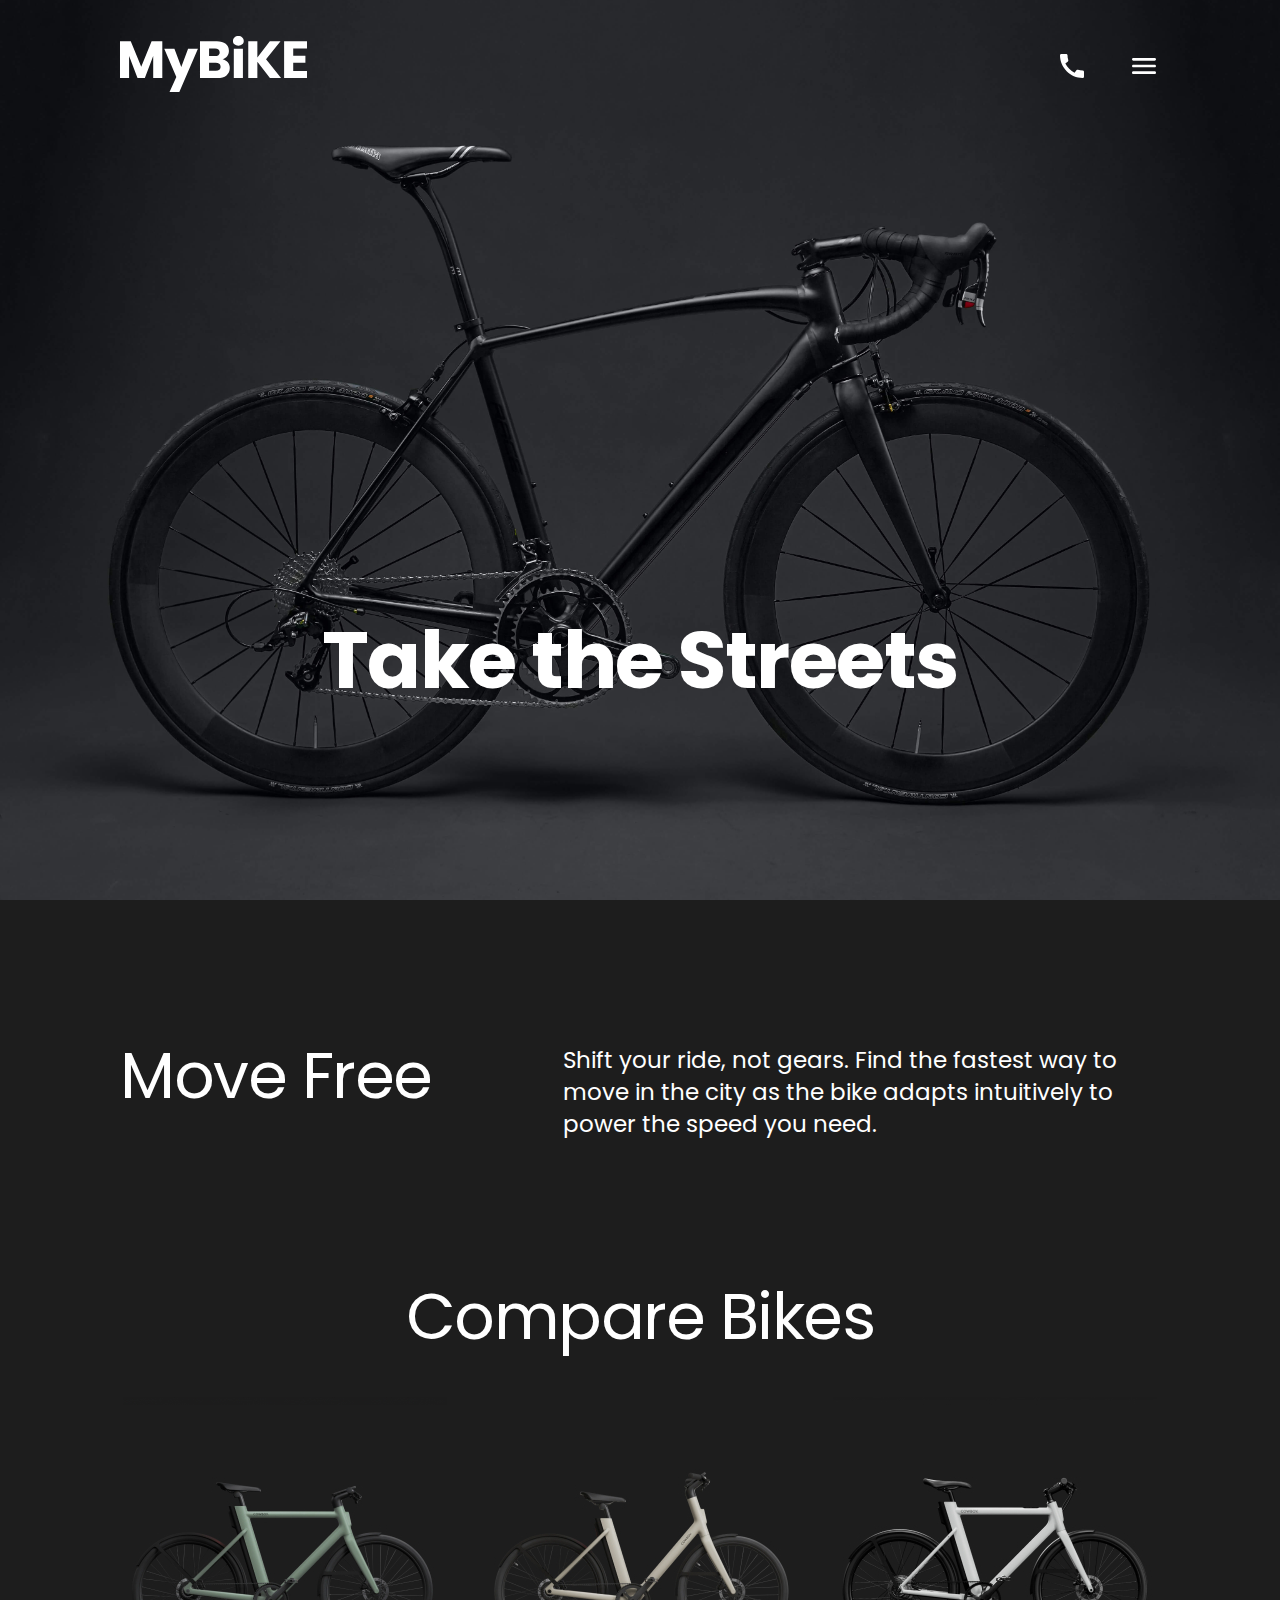
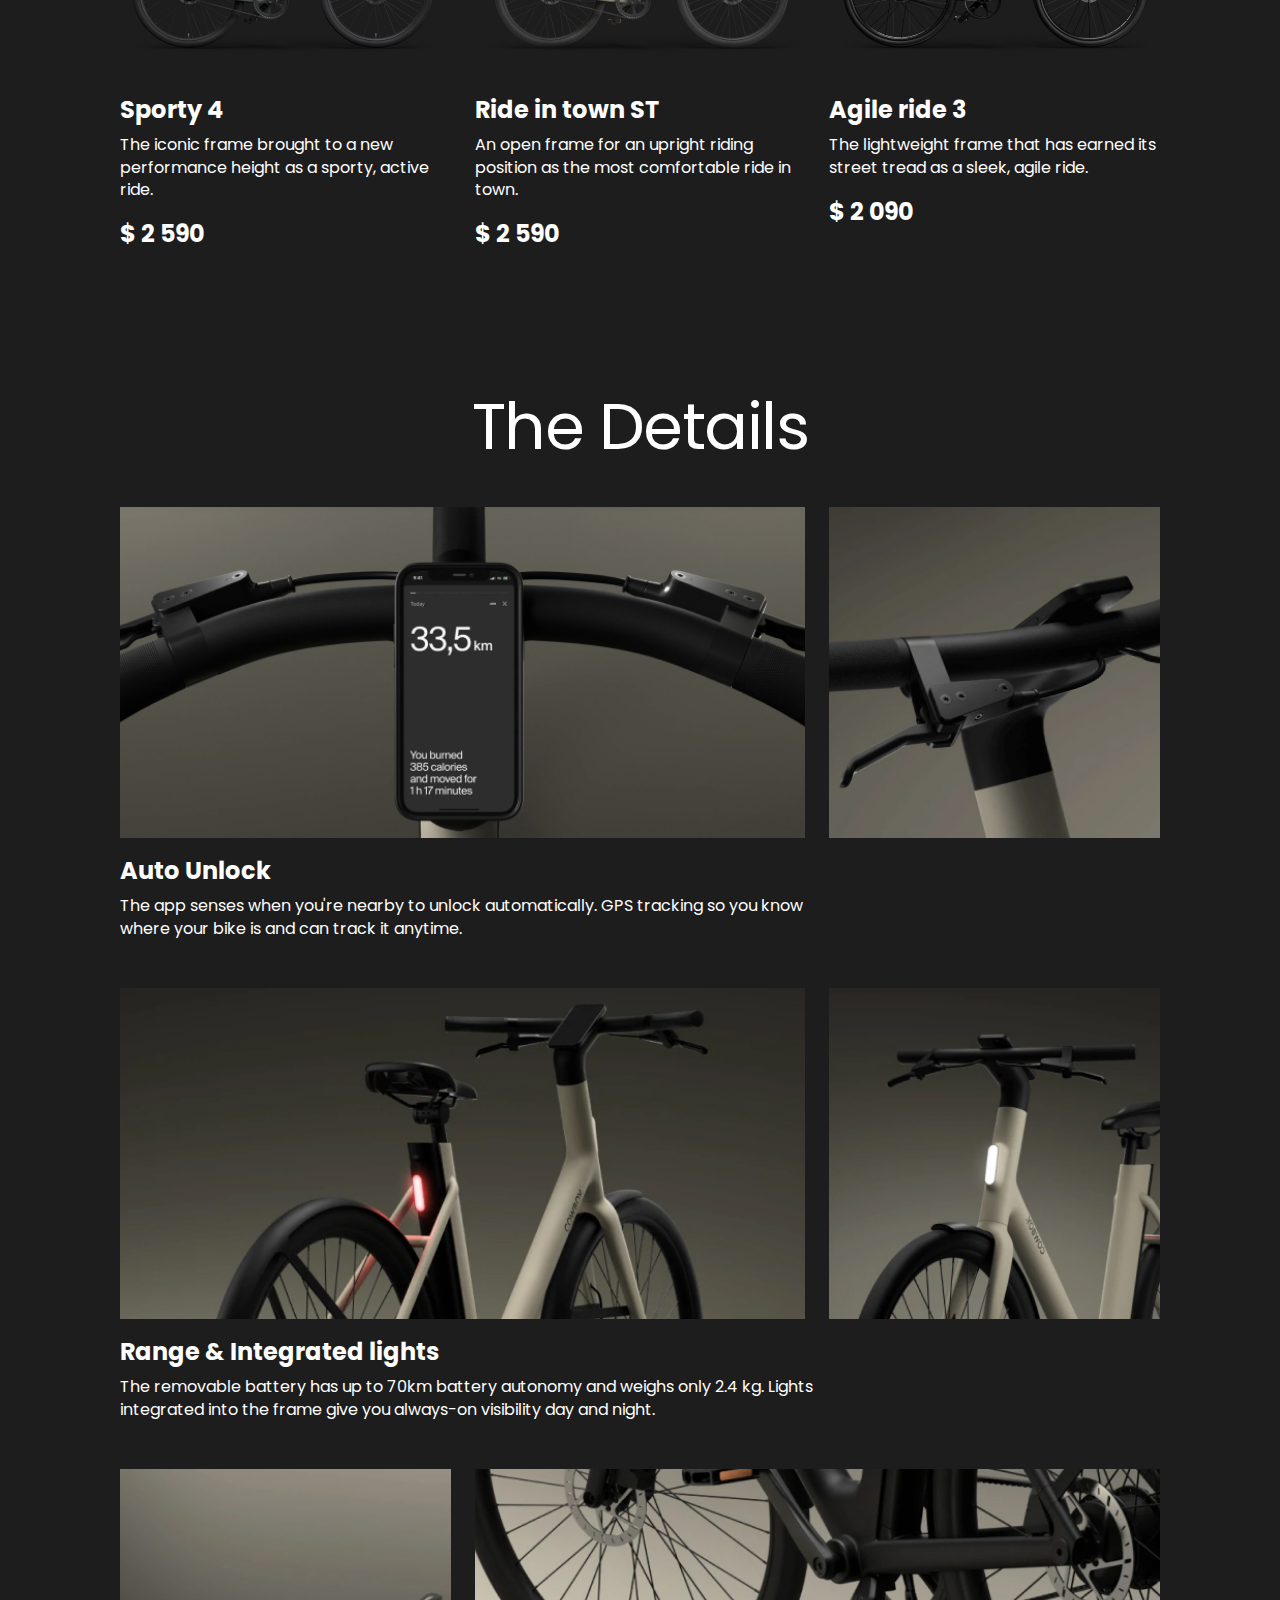
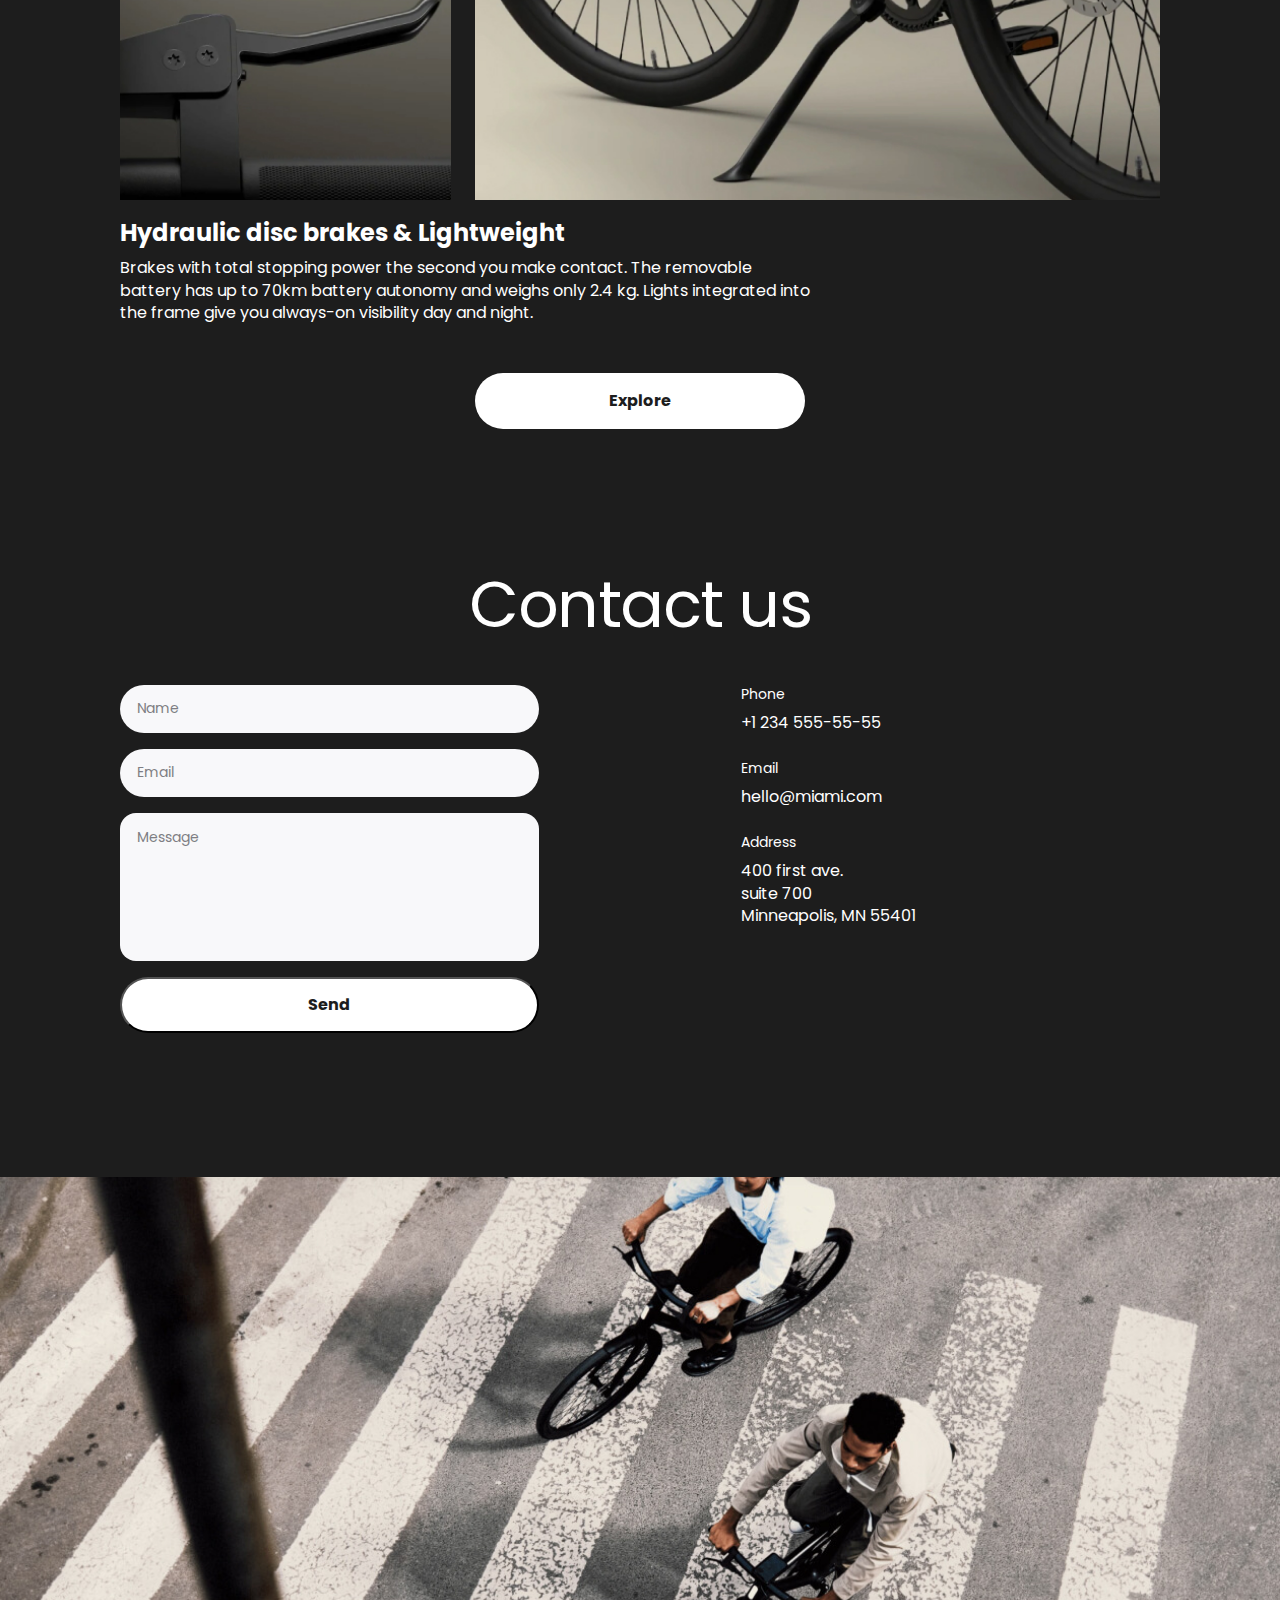
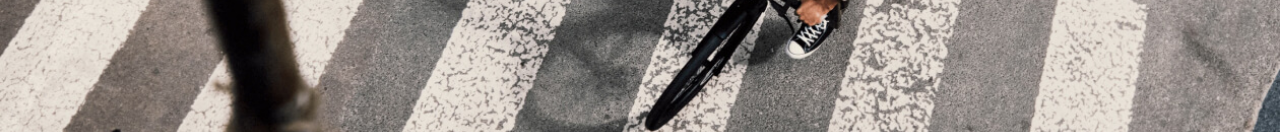
<file: index.html>
<!DOCTYPE html><html lang="en" class="page"><head><meta charset="UTF-8"><meta name="viewport" content="width=device-width, initial-scale=1.0"><title>MyBiKE</title><link rel="shortcut icon" href="favicon.fa6be664.svg" type="image/x-icon"><link rel="stylesheet" href="main.8a8fd0cb.css"><script src="main.df65cdf0.js" defer></script></head><body class="page__body"> <header class="page__section header"> <div class="container"> <div class="header__content"> <div class="header__top"> <a href="#" class="logo"> <img src="logo.89d5454c.svg" alt="Bose" class="logo__image"> </a> <a href="tel:+1 234 555-55-55" class="icon icon--phone"> <div class="icon__tooltip"> +1 234 555-55-55 </div> </a> <a href="#menu" class="icon icon--menu"></a> </div> <h1 class="header__title"> Take the Streets </h1> </div> </div> </header> <div class="page__menu menu" id="menu"> <div class="container"> <div class="menu__content"> <div class="menu__top"> <a href="#" class="logo"> <img src="logo_black.8583e6be.svg" alt="MyBike" class="logo__image"> </a> <a href="#"></a> <a href="#" class="icon icon--cross"></a> </div> <ul class="menu__list"> <li class="menu__item"> <a href="#" class="menu__link"> Home </a> </li> <li class="menu__item"> <a href="#about-us" class="menu__link"> About us </a> </li> <li class="menu__item"> <a href="#bikes" class="menu__link"> Compare bikes </a> </li> <li class="menu__item"> <a href="#details" class="menu__link"> Details </a> </li> <li class="menu__item"> <a href="#contact-us" class="menu__link"> Contacts </a> </li> </ul> <a href="tel:+1 234 555-55-55" class="menu__call menu__call--phone"> +1 234 555-55-55 </a> <a href="tel:+1 234 555-55-55" class="menu__call menu__call--action"> Book a test ride </a> </div> </div> </div> <main> <section class="page__section about-us" id="about-us"> <div class="container"> <div class="about-us__content"> <h2 class="about-us__title"> Move Free </h2> <p class="about-us__description"> Shift your ride, not gears. Find the fastest way to move in the city as the bike adapts intuitively to power the speed you need. </p> </div> </div> </section> <section class="page__section bikes" id="bikes"> <div class="container"> <h2 class="bikes__title"> Compare Bikes </h2> <div class="bikes__items"> <article class="bikes__item bike"> <div class="bike__image-container"> <img src="bike-1.4fb63610.jpg" alt="Bose portable Smart speaker" class="bike__image"> </div> <h3 class="bike__name"> Sporty 4 </h3> <p class="bike__description"> The iconic frame brought to a new performance height as a sporty, active ride. </p> <p class="bike__price"> $ 2 590 </p> </article> <article class="bikes__item bike"> <div class="bike__image-container"> <img src="bike-2.1553b89b.jpg" alt="SoundLink Flex Bluetooth speaker" class="bike__image"> </div> <h3 class="bike__name"> Ride in town ST </h3> <p class="bike__description"> An open frame for an upright riding position as the most comfortable ride in town. </p> <p class="bike__price"> $ 2 590 </p> </article> <article class="bikes__item bike"> <div class="bike__image-container"> <img src="bike-3.a4724d10.jpg" alt="SoundLink Color Bluetooth speaker II" class="bike__image"> </div> <h3 class="bike__name"> Agile ride 3 </h3> <p class="bike__description"> The lightweight frame that has earned its street tread as a sleek, agile ride. </p> <p class="bike__price"> $ 2 090 </p> </article> </div> </div> </section> <section class="page__section details" id="details"> <div class="container"> <h2 class="details__title"> The Details </h2> <div class="details__items"> <article class="details__item detail"> <div class="detail__images"> <div class="detail__image-container detail__image-container--rectangle"> <img src="detail-1.40d5f0ae.jpg" alt="headphones & earbuds" class="detail__image"> </div> <div class="detail__image-container detail__image-container--square"> <img src="detail-2.925e0671.jpg" alt="headphones & earbuds" class="detail__image"> </div> </div> <div class="detail__info"> <h3 class="detail__title"> Auto Unlock </h3> <p class="detail__description"> The app senses when you're nearby to unlock automatically. GPS tracking so you know where your bike is and can track it anytime. </p> </div> </article> <article class="details__item detail"> <div class="detail__images"> <div class="detail__image-container detail__image-container--rectangle"> <img src="detail-3.fe31a1b3.jpg" alt="speakers" class="detail__image"> </div> <div class="detail__image-container detail__image-container--square"> <img src="detail-4.8fe90f37.jpg" alt="speakers" class="detail__image"> </div> </div> <div class="detail__info"> <h3 class="detail__title"> Range & Integrated lights </h3> <p class="detail__description"> The removable battery has up to 70km battery autonomy and weighs only 2.4 kg. Lights integrated into the frame give you always-on visibility day and night. </p> </div> </article> <article class="details__item detail"> <div class="detail__images"> <div class="detail__image-container detail__image-container--square"> <img src="detail-5.9cc3b475.jpg" alt="audio sunglasses" class="detail__image"> </div> <div class="detail__image-container detail__image-container--rectangle"> <img src="detail-6.875acb41.jpg" alt="audio sunglasses" class="detail__image"> </div> </div> <div class="detail__info"> <h3 class="detail__title"> Hydraulic disc brakes & Lightweight </h3> <p class="detail__description"> Brakes with total stopping power the second you make contact. The removable battery has up to 70km battery autonomy and weighs only 2.4 kg. Lights integrated into the frame give you always-on visibility day and night. </p> </div> </article> <div class="details__button-container"> <a href="#" class="details__button button"> Explore </a> </div> </div> </div> </section> <section class="page__section contact-us" id="contact-us"> <div class="container"> <h2 class="contact-us__title"> Contact us </h2> <div class="contact-us__content"> <form class="contact-us__form" method="get"> <label for="name"></label> <input class="contact-us__field form-field" name="name" id="name" type="text" placeholder="Name"> <label for="email"></label> <input class="contact-us__field form-field" name="email" id="email" type="email" placeholder="Email"> <textarea class="contact-us__field form-field form-field--textarea" name="message" id="message" placeholder="Message"></textarea> <button class="button"> Send </button> </form> <div class="contact-us__info-container"> <div class="contact-us__info"> <p class="contact-us__info-title"> Phone </p> <a href="tel:+1 234 555-55-55" class="contact-us__info-link"> +1 234 555-55-55 </a> </div> <div class="contact-us__info"> <p class="contact-us__info-title"> Email </p> <a href="mailto:hello@miami.com" class="contact-us__info-link"> hello@miami.com </a> </div> <div class="contact-us__info"> <p class="contact-us__info-title"> Address </p> <a href="https://goo.gl/maps/FuR2DLpcNCtqYcWs6" class="contact-us__info-link" target="_blank"> 400 first ave. <br> suite 700 <br> Minneapolis, MN 55401 </a> </div> </div> </div> </div> </section> </main> <footer class="footer"></footer> </body></html>
</file>
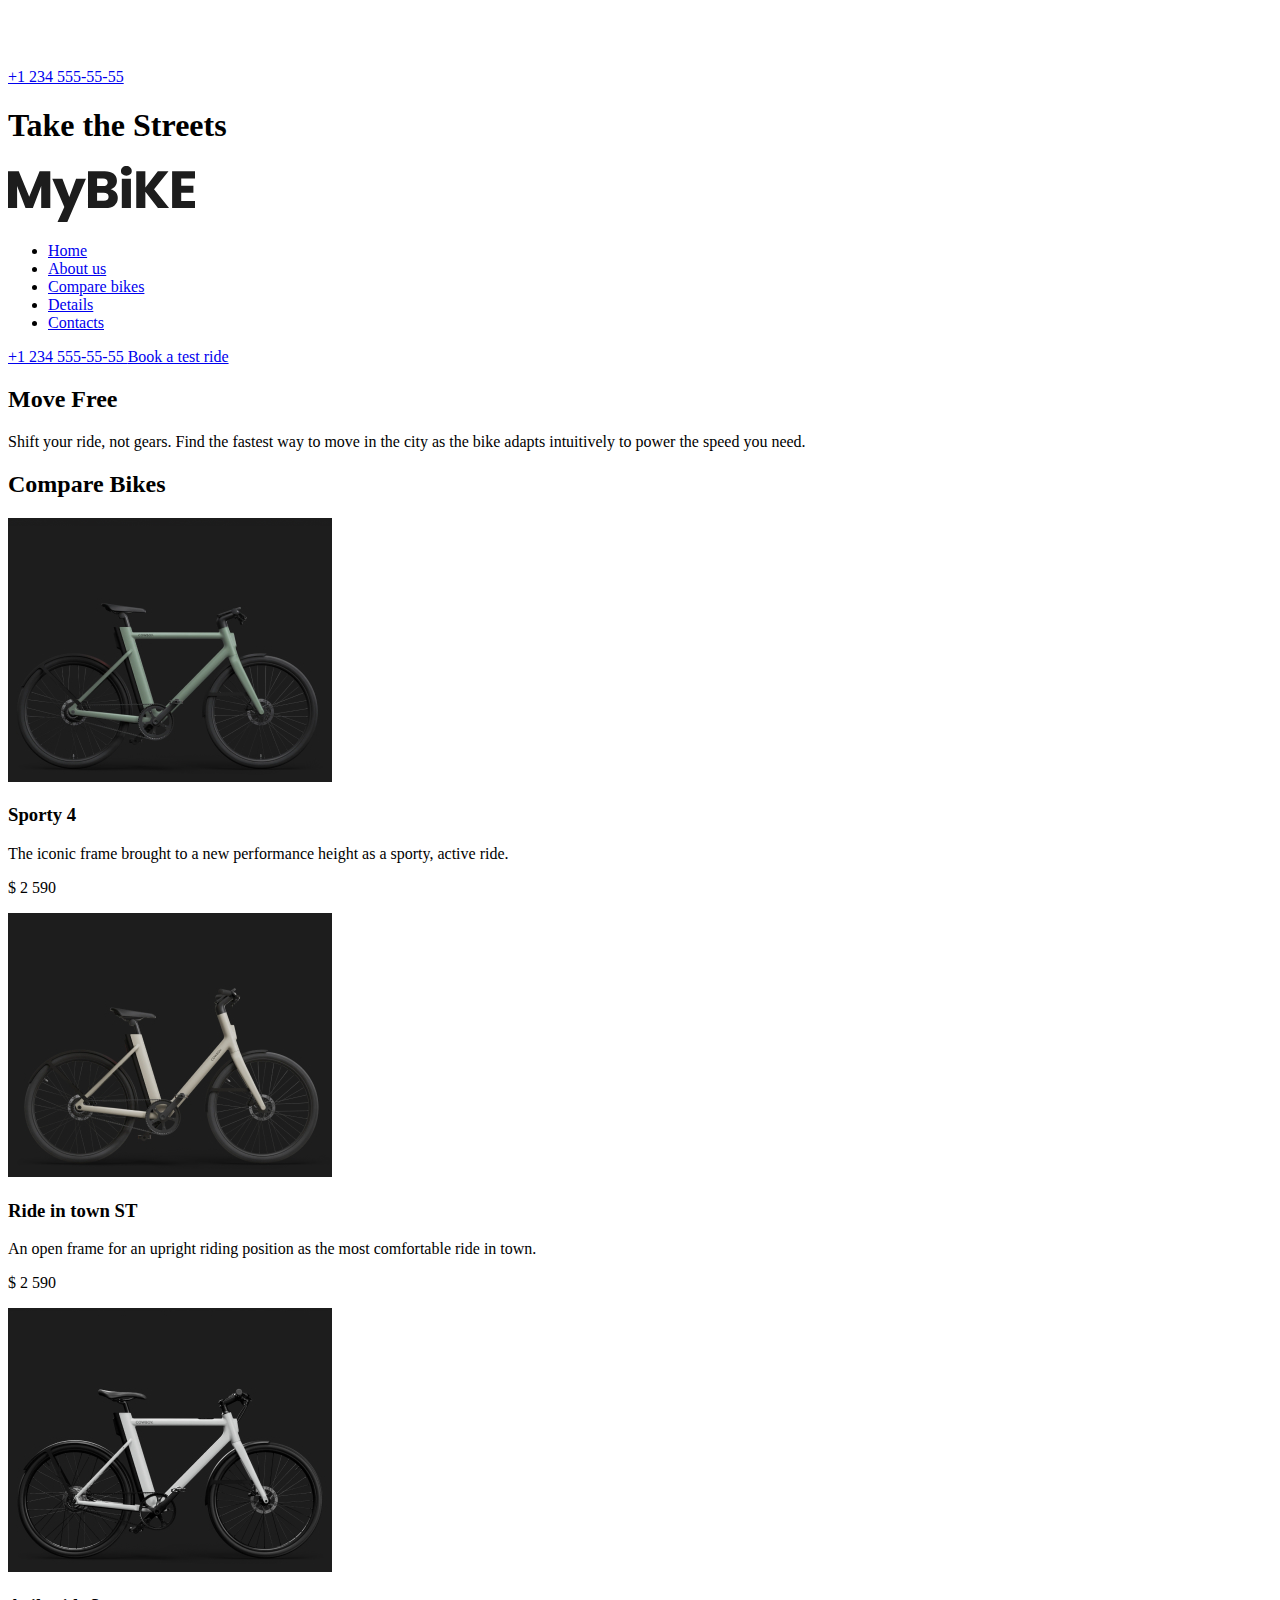
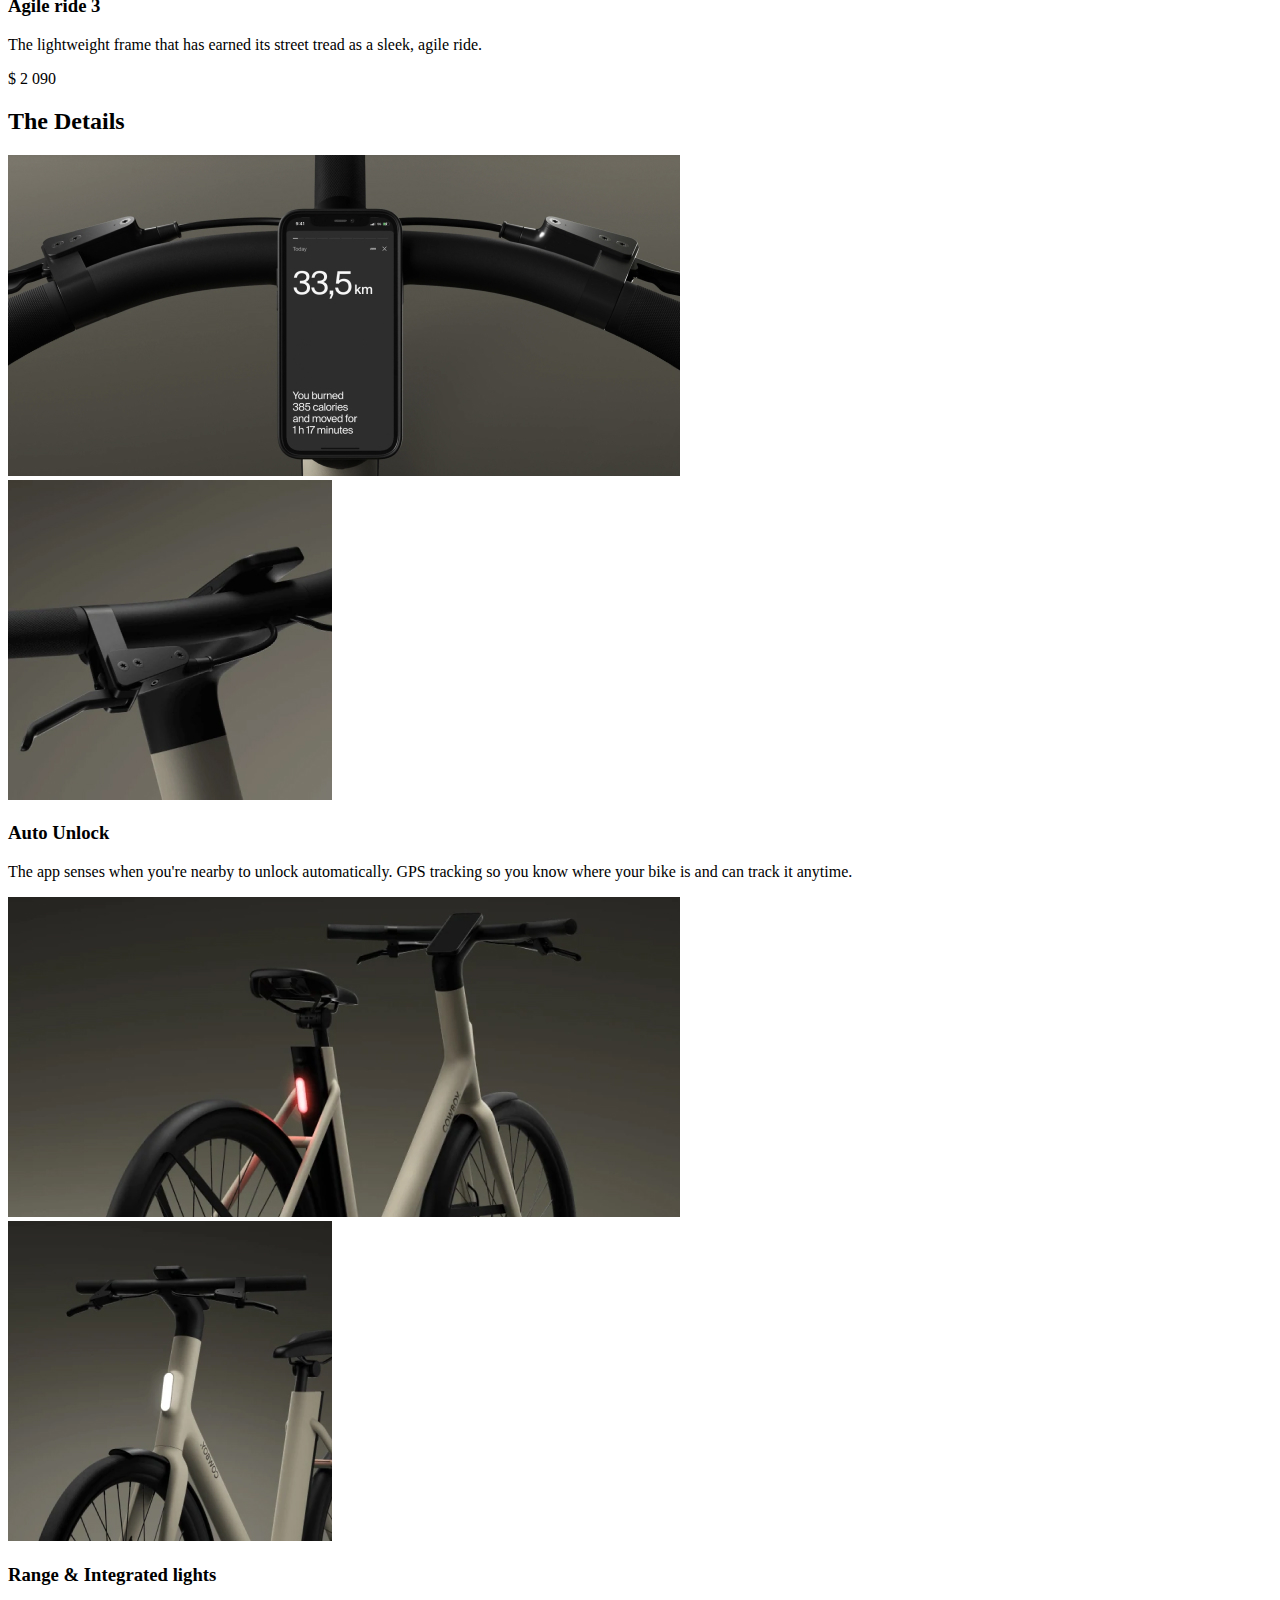
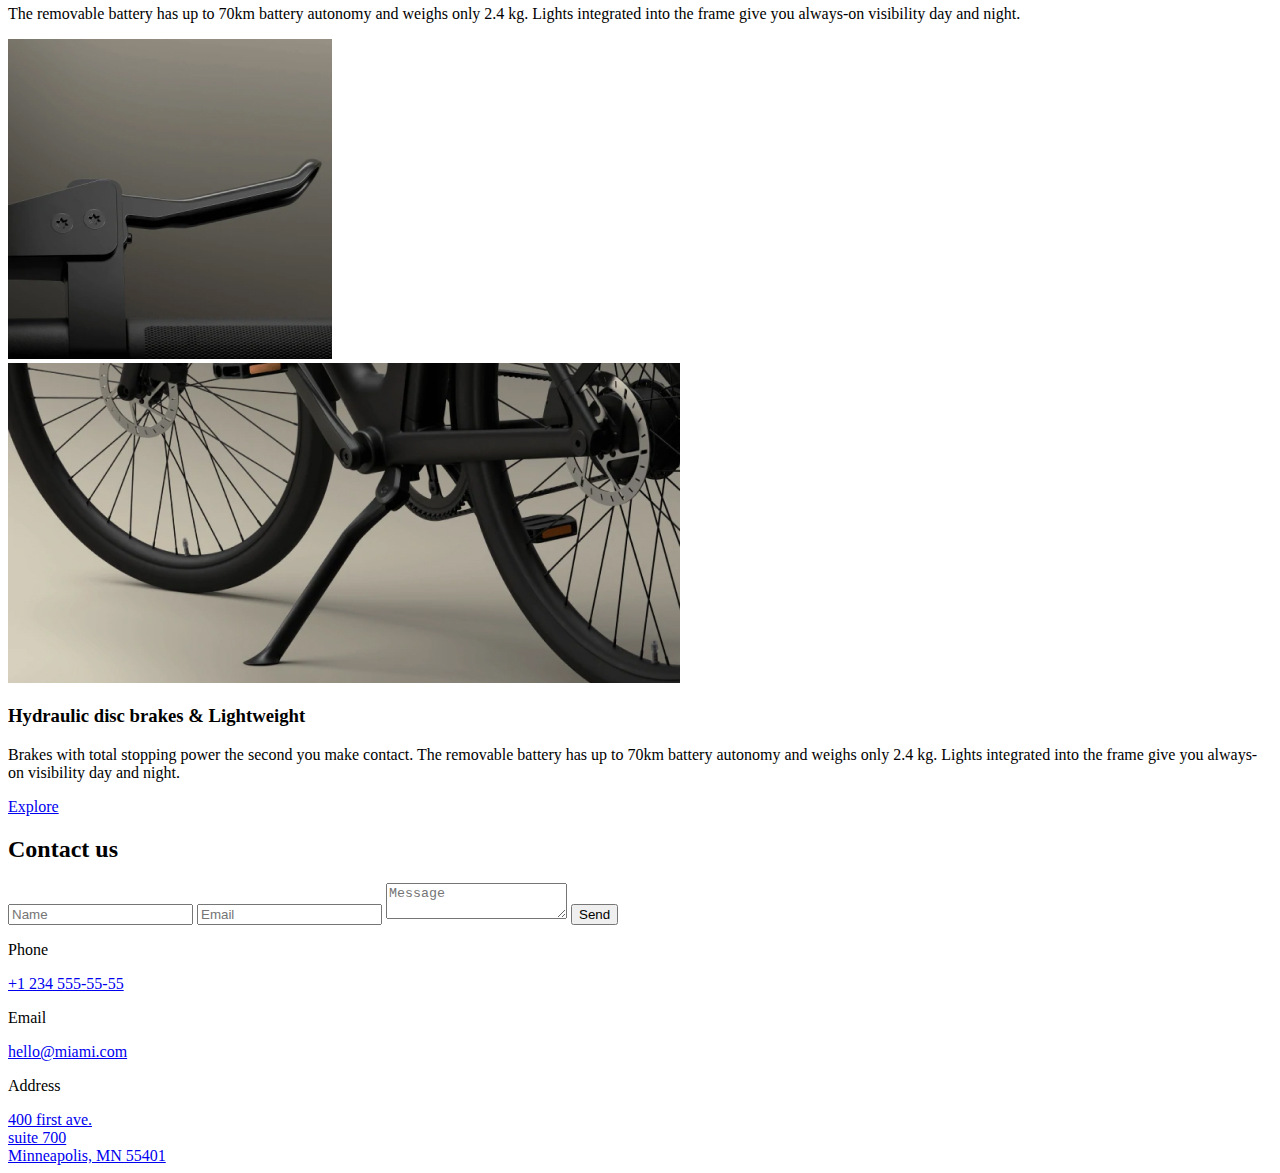
<file: src/index.html>
<!DOCTYPE html>
<html lang="en" class="page">
  <head>
    <meta charset="UTF-8">
    <meta name="viewport" content="width=device-width, initial-scale=1.0">
    <title>MyBiKE</title>
    <link
      rel="shortcut icon"
      href="images/icons/favicon.svg"
      type="image/x-icon"
    >
    <link rel="stylesheet" href="./styles/main.scss">
    <script src="scripts/main.js" defer></script>
  </head>
  <body class="page__body">
    <header class="page__section header">
      <div class="container">
        <div class="header__content">
          <div class="header__top">
            <a href="#" class="logo">
              <img
                src="images/icons/logo.svg"
                alt="Bose"
                class="logo__image"
              >
            </a>

            <a
              href="tel:+1 234 555-55-55"
              class="icon icon--phone"
            >
              <div class="icon__tooltip">
                +1 234 555-55-55
              </div>
            </a>

            <a
              href="#menu"
              class="icon icon--menu"
            ></a>
          </div>
          
          <h1 class="header__title">
            Take the Streets
          </h1>
        </div>
      </div>
    </header>

    <div class="page__menu menu" id="menu">
      <div class="container">
        <div class="menu__content">
          <div class="menu__top">
            <a href="#" class="logo">
              <img
                src="images/icons/logo_black.svg"
                alt="MyBike"
                class="logo__image"
              >
            </a>

            <a href="#"></a>

            <a
              href="#"
              class="icon icon--cross"
            ></a>
          </div>

          <ul class="menu__list">
            <li class="menu__item">
              <a href="#" class="menu__link">
                Home
              </a>
            </li>
    
            <li class="menu__item">
              <a href="#about-us" class="menu__link">
                About us
              </a>
            </li>
    
            <li class="menu__item">
              <a href="#bikes" class="menu__link">
                Compare bikes
              </a>
            </li>
    
            <li class="menu__item">
              <a href="#details" class="menu__link">
                Details
              </a>
            </li>
    
            <li class="menu__item">
              <a href="#contact-us" class="menu__link">
                Contacts
              </a>
            </li>
          </ul>
    
          <a href="tel:+1 234 555-55-55" class="menu__call menu__call--phone">
            +1 234 555-55-55
          </a>
    
          <a href="tel:+1 234 555-55-55" class="menu__call menu__call--action">
            Book a test ride
          </a>
        </div>
      </div>
    </div>

    <main>
      <section class="page__section about-us" id="about-us">
        <div class="container">
          <div class="about-us__content">
            <h2 class="about-us__title">
              Move Free
            </h2>
          
            <p class="about-us__description">
              Shift your ride, not gears. Find the fastest way to move in the city as the bike adapts intuitively to power the speed you need.
            </p>
          </div>
        </div>
      </section>

      <section class="page__section bikes" id="bikes">
        <div class="container">
          <h2 class="bikes__title">
            Compare Bikes
          </h2>

          <div class="bikes__items">
            <article class="bikes__item bike">
              <div class="bike__image-container">
                <img
                  src="images/bikes/bike-1.jpg"
                  alt="Bose portable Smart speaker"
                  class="bike__image"
                >
              </div>
  
              <h3 class="bike__name">
                Sporty 4
              </h3>
  
              <p class="bike__description">
                The iconic frame brought to a new performance height as a sporty, active ride.
              </p>
  
              <p class="bike__price">
                $ 2 590
              </p>
            </article>
  
            <article class="bikes__item bike">
              <div class="bike__image-container">
                <img
                  src="images/bikes/bike-2.jpg"
                  alt="SoundLink Flex Bluetooth speaker"
                  class="bike__image"
                >
              </div>
  
              <h3 class="bike__name">
                Ride in town ST
              </h3>
  
              <p class="bike__description">
                An open frame for an upright riding position as the most comfortable ride in town.
              </p>
  
              <p class="bike__price">
                $ 2 590
              </p>
            </article>
  
            <article class="bikes__item bike">
              <div class="bike__image-container">
                <img
                  src="images/bikes/bike-3.jpg"
                  alt="SoundLink Color Bluetooth speaker II"
                  class="bike__image"
                >
              </div>
  
              <h3 class="bike__name">
                Agile ride 3
              </h3>
  
              <p class="bike__description">
                The lightweight frame that has earned its street tread as a sleek, agile ride.
              </p>
  
              <p class="bike__price">
                $ 2 090
              </p>
            </article>
          </div>
        </div>
      </section>
      
      <section class="page__section details" id="details">
        <div class="container">
          <h2 class="details__title">
            The Details
          </h2>

          <div class="details__items">
            <article class="details__item detail">
              <div class="detail__images">
                <div class="
                  detail__image-container
                  detail__image-container--rectangle
                ">
                  <img
                    src="images/details/detail-1.jpg"
                    alt="headphones & earbuds"
                    class="detail__image"
                  >
                </div>
  
                <div class="
                  detail__image-container
                  detail__image-container--square
                ">
                  <img
                    src="images/details/detail-2.jpg"
                    alt="headphones & earbuds"
                    class="detail__image"
                  >
                </div>
              </div>
  
              <div class="detail__info">
                <h3 class="detail__title">
                  Auto Unlock
                </h3>
                
                <p class="detail__description">
                  The app senses when you're nearby to unlock automatically. GPS tracking so you know where your bike is and can track it anytime.
                </p>
              </div>
            </article>
  
            <article class="details__item detail">
              <div class="detail__images">
                <div class="
                  detail__image-container
                  detail__image-container--rectangle
                ">
                  <img
                    src="images/details/detail-3.jpg"
                    alt="speakers"
                    class="detail__image"
                  >
                </div>
  
                <div class="
                  detail__image-container
                  detail__image-container--square
                ">
                  <img
                    src="images/details/detail-4.jpg"
                    alt="speakers"
                    class="detail__image"
                  >
                </div>
              </div>
  
              <div class="detail__info">
                <h3 class="detail__title">
                  Range & Integrated lights
                </h3>
                
                <p class="detail__description">
                  The removable battery has up to 70km battery autonomy and weighs only 2.4 kg. Lights integrated into the frame give you always-on visibility day and night.
                </p>
              </div>
            </article>
  
            <article class="details__item detail">
              <div class="detail__images">
                <div class="
                  detail__image-container
                  detail__image-container--square
                ">
                  <img
                    src="images/details/detail-5.jpg"
                    alt="audio sunglasses"
                    class="detail__image"
                  >
                </div>
  
                <div class="
                  detail__image-container
                  detail__image-container--rectangle
                ">
                  <img
                    src="images/details/detail-6.jpg"
                    alt="audio sunglasses"
                    class="detail__image"
                  >
                </div>
              </div>
  
              <div class="detail__info">
                <h3 class="detail__title">
                  Hydraulic disc brakes & Lightweight
                </h3>
                
                <p class="detail__description">
                  Brakes with total stopping power the second you make contact. The removable battery has up to 70km battery autonomy and weighs only 2.4 kg. Lights integrated into the frame give you always-on visibility day and night.
                </p>
              </div>
            </article>

            <div class="details__button-container">
              <a href="#" class="details__button button">
                Explore
              </a>
            </div>
          </div>

        </div>
      </section>

      <section class="page__section contact-us" id="contact-us">
        <div class="container">
          <h2 class="contact-us__title">
            Contact us
          </h2>

          <div class="contact-us__content">
            <form 
              class="contact-us__form"
              method="get"
            >
              <label for="name"></label>

              <input
                class="
                  contact-us__field
                  form-field
                "
                name="name"
                id="name"
                type="text"
                placeholder="Name"
              >

              <label for="email"></label>

              <input
                class="
                  contact-us__field
                  form-field
                "
                name="email"
                id="email"
                type="email"
                placeholder="Email"
              >
              <textarea
                class="
                  contact-us__field
                  form-field
                  form-field--textarea
                "
                name="message"
                id="message"
                placeholder="Message"
              ></textarea>
    
              <button class="button">
                Send
              </button>
            </form>

            <div class="contact-us__info-container">
              <div class="contact-us__info">
                <p class="contact-us__info-title">
                  Phone
                </p>
    
                <a
                  href="tel:+1 234 555-55-55"
                  class="contact-us__info-link"
                >
                  +1 234 555-55-55
                </a>
              </div>
    
              <div class="contact-us__info">
                <p class="contact-us__info-title">
                  Email
                </p>
    
                <a
                  href="mailto:hello@miami.com"
                  class="contact-us__info-link"
                >
                  hello@miami.com
                </a>
              </div>
    
              <div class="contact-us__info">
                <p class="contact-us__info-title">
                  Address
                </p>
    
                <a
                  href="https://goo.gl/maps/FuR2DLpcNCtqYcWs6"
                  class="contact-us__info-link"
                  target="_blank"
                >
                  400 first ave.
                  <br>
                  suite 700
                  <br>
                  Minneapolis, MN 55401
                </a>
              </div>
            </div>
          </div>
        </div>
      </section>
    </main>

    <footer class="footer"></footer>
  </body>
</html>
</file>
<file: main.8a8fd0cb.css>
.header__title{font-family:Poppins Bold,sans-serif;font-style:normal;font-weight:700;font-size:36px;line-height:100%;letter-spacing:-1.5px}.about-us__title,.bikes__title,.contact-us__title,.details__title{font-family:Poppins Regular,sans-serif;font-weight:500;font-size:32px;line-height:100%;letter-spacing:-1.5px}.bike__name,.bike__price,.detail__title{font-family:Poppins Bold,sans-serif;font-size:24px;line-height:140%}.menu__link{font-weight:700;font-size:22px;line-height:22px;letter-spacing:2px;text-transform:uppercase}.button,.menu__link{font-family:Poppins Bold,sans-serif}.button{font-size:16px;line-height:27px}.contact-us__info-title,.form-field{font-family:Poppins Regular,sans-serif;font-weight:400;font-size:14px;line-height:140%}.contact-us__info-link{font-weight:500}.bike__description,.contact-us__info-link,.detail__description,.page{font-family:Poppins Regular,sans-serif;font-size:16px;line-height:140%}@font-face{font-family:Poppins Regular;font-weight:400;src:url(Poppins-Regular.bca4adf9.ttf);font-style:normal}@font-face{font-family:Poppins Bold;font-weight:700;src:url(Poppins-Bold.93e8bb99.ttf);font-style:normal}a,abbr,acronym,address,applet,article,aside,audio,b,big,blockquote,body,canvas,caption,center,cite,code,dd,del,details,dfn,div,dl,dt,em,embed,fieldset,figcaption,figure,footer,form,h1,h2,h3,h4,h5,h6,header,hgroup,html,i,iframe,img,ins,kbd,label,legend,li,mark,menu,nav,object,ol,output,p,pre,q,ruby,s,samp,section,small,span,strike,strong,sub,summary,sup,table,tbody,td,tfoot,th,thead,time,tr,tt,u,ul,var,video{margin:0;padding:0;border:0;font-size:100%;font:inherit;vertical-align:baseline}article,aside,details,figcaption,figure,footer,header,hgroup,menu,nav,section{display:block}body{line-height:1}ol,ul{list-style:none}blockquote,q{quotes:none}blockquote:after,blockquote:before,q:after,q:before{content:"";content:none}table{border-collapse:collapse;border-spacing:0}.page{color:#fff;scroll-behavior:smooth}.page__body{margin:0;background-color:#1d1d1d;box-sizing:border-box}.page__body--with-menu{overflow:hidden}.page__menu{position:fixed;top:0;left:0;right:0;transform:translateX(-100%);transition:transform .3s}.page__menu:target{transform:translateX(0)}.page__section{margin-bottom:80px}@media (min-width:744px){.page__section{margin-bottom:120px}}@media (min-width:1260px){.page__section{margin-bottom:144px}}.logo__image{height:38px}@media (min-width:744px){.logo__image{height:56px}}.icon{position:relative;display:block;width:100%;padding-bottom:100%;background-size:contain;background-position:50%;background-repeat:no-repeat;text-decoration:none}.icon:hover{transition:transform .3s;transform:scale(1.2);cursor:pointer}.icon__tooltip{display:none}@media (min-width:744px){.icon__tooltip{position:absolute;right:100%;display:block;width:max-content;padding-right:20px;top:50%;transform:translateY(-50%);font-weight:700;font-size:12px;line-height:16px;letter-spacing:2px;text-transform:uppercase;color:#fff;opacity:0;pointer-events:none;transition:opacity .3s}}.icon:hover .icon__tooltip{opacity:1;pointer-events:all}.icon--menu{background-image:url(menu.7b29e27a.svg)}.icon--menu:hover{background-image:url(menu_hover.c680bfbf.svg)}.icon--phone{background-image:url(phone.bfd0646e.svg)}.icon--cross{background-image:url(cross.1382463f.svg)}.button{display:flex;justify-content:center;align-items:center;box-sizing:border-box;width:100%;height:56px;border-radius:40px;background-color:#fff;text-decoration:none;color:#1d1d1d;cursor:pointer;transition:all .3s}.button:focus,.button:hover{box-shadow:1px 4px 16px rgba(232,232,240,.4)}.button:focus{outline:none}.button:active{box-shadow:1px 4px 16px rgba(232,232,240,.64);outline:none}.form-field{box-sizing:border-box;height:48px;width:100%;display:block;padding:14px 16px;border:1px solid transparent;border-radius:40px;color:#292929;background-color:#f8f8fa}.form-field::placeholder{font-family:inherit;color:#7e7e83}.form-field:hover{border:1px solid #d5d7de}.form-field:focus{border:1px solid #292929;outline:none}.form-field--textarea{font-family:inherit;height:148px;resize:none;border-radius:16px}.container{margin:0 auto;max-width:1260px;padding:0 20px}@media (min-width:744px){.container{padding:0 72px}}@media (min-width:1260px){.container{padding:0 120px}}.header{background-image:url(header.d5706b0d.jpg);background-size:cover;background-position:85% 50%}@media (min-width:744px){.header{background-position:50%}}.header__content{display:flex;flex-direction:column;justify-content:space-between;box-sizing:border-box;height:100vh;padding:36px 0 88px}@media (min-width:744px){.header__content{padding-bottom:130px}}@media (min-width:1260px){.header__content{padding-bottom:200px}}.header__top{--icon-width:24px;display:grid;grid-template-columns:1fr var(--icon-width) var(--icon-width);column-gap:30px;justify-items:start;align-items:center}@media (min-width:744px){.header__top{--icon-width:32px;column-gap:40px}}.header__title{color:#fff;text-align:center}@media (min-width:744px){.header__title{font-size:64px}}@media (min-width:1260px){.header__title{font-size:80px}}.menu{background-color:#c2c2c2}.menu__content{box-sizing:border-box;height:100vh;padding-top:36px;overflow-y:auto}.menu__top{--icon-width:24px;display:grid;grid-template-columns:1fr var(--icon-width) var(--icon-width);column-gap:30px;justify-items:start;align-items:center;margin-bottom:48px}@media (min-width:744px){.menu__top{--icon-width:32px;column-gap:40px}}.menu__list{margin-bottom:40px;padding:0;list-style:none}.menu__item{margin-bottom:32px}.menu__item:last-child{margin-bottom:0}.menu__link{display:inline-block;padding-bottom:8px;border-bottom:1px solid transparent;color:#1d1d1d;text-decoration:none;transition:border-color .3s}.menu__link:hover{border-bottom:1px solid #1d1d1d}.menu__call{display:block;width:max-content;color:#1d1d1d;font-family:Poppins Bold;font-weight:700;font-size:16px;line-height:27px;text-transform:uppercase;text-decoration:none}.menu__call--phone{margin-bottom:16px}.menu__call--action{padding-bottom:8px;border-bottom:1px solid #1d1d1d;font-family:Poppins Bold;font-weight:700;font-size:12px;line-height:16px;letter-spacing:2px}.about-us__content{--columns:2;display:grid;grid-template-columns:repeat(var(--columns),1fr);column-gap:20px}@media (min-width:744px){.about-us__content{--columns:6;column-gap:24px}}@media (min-width:1260px){.about-us__content{--columns:12}}.about-us__title{margin-bottom:32px;grid-column:1/-1}@media (min-width:744px){.about-us__title{grid-column:1/4;font-size:48px;line-height:100%}}@media (min-width:1260px){.about-us__title{grid-column:1/6;font-size:64px;line-height:100%}}.about-us__description{font-weight:500;font-size:23px;line-height:140%;grid-column:1/-1}@media (min-width:744px){.about-us__description{grid-column:4/-1}}@media (min-width:1260px){.about-us__description{grid-column:6/-1}}.bikes__title{margin-bottom:48px;text-align:center}@media (min-width:744px){.bikes__title{font-size:48px;line-height:48px}}@media (min-width:1260px){.bikes__title{font-size:64px;line-height:64px}}.bikes__items{--columns:2;display:grid;grid-template-columns:repeat(var(--columns),1fr);column-gap:20px;row-gap:40px}@media (min-width:744px){.bikes__items{--columns:6;column-gap:24px}}@media (min-width:1260px){.bikes__items{--columns:12}}.bikes__item{grid-column:1/-1}@media (min-width:744px){.bikes__item{grid-column:2/-2;row-gap:48px}}@media (min-width:1260px){.bikes__item{grid-column:span 4;row-gap:0}}.bike__image-container{display:flex;justify-content:center;align-items:center;margin-bottom:32px}.bike__image{object-fit:contain;transition:all .3s}.bike__image:hover{transform:scale(1.05);cursor:pointer}.bike__name{margin-bottom:8px}.bike__description{margin-bottom:16px}.details__title{margin-bottom:48px;text-align:center}@media (min-width:744px){.details__title{font-size:48px;line-height:48px}}@media (min-width:1260px){.details__title{font-size:64px;line-height:64px}}.details__items{display:grid;row-gap:40px}@media (min-width:744px){.details__items{row-gap:48px}}.details__button-container{--columns:2;display:grid;grid-template-columns:repeat(var(--columns),1fr);column-gap:20px}@media (min-width:744px){.details__button-container{--columns:6;column-gap:24px}}@media (min-width:1260px){.details__button-container{--columns:12}}.details__button{grid-column:1/-1}@media (min-width:744px){.details__button{grid-column:2/-2}}@media (min-width:1260px){.details__button{grid-column:5/9}}.detail__images{--columns:2;display:grid;grid-template-columns:repeat(var(--columns),1fr);column-gap:20px;margin-bottom:16px}@media (min-width:744px){.detail__images{--columns:6;column-gap:24px}}@media (min-width:1260px){.detail__images{--columns:12}}.detail__image-container{position:relative;transition:all .3s}@media (min-width:744px){.detail__image-container--rectangle{grid-column:span 4}}@media (min-width:1260px){.detail__image-container--rectangle{grid-column:span 8}}.detail__image-container--square{height:0;padding-bottom:100%}@media (min-width:744px){.detail__image-container--square{grid-column:span 2}}@media (min-width:1260px){.detail__image-container--square{grid-column:span 4}}.detail__image-container:hover{transform:scale(1.05);cursor:pointer}.detail__image{position:absolute;width:100%;height:100%;object-fit:cover}@media (min-width:744px){.detail__info{display:grid;grid-template-columns:repeat(6,1fr)}}@media (min-width:1260px){.detail__info{display:grid;grid-template-columns:repeat(12,1fr)}}.detail__title{margin-bottom:8px}@media (min-width:744px){.detail__title{grid-column:span 6}}@media (min-width:1260px){.detail__title{grid-column:1/-1}}@media (min-width:744px){.detail__description{grid-column:span 6}}@media (min-width:1260px){.detail__description{grid-column:span 8}}.contact-us__title{margin-bottom:48px;text-align:center}@media (min-width:744px){.contact-us__title{font-size:48px;line-height:48px}}@media (min-width:1260px){.contact-us__title{font-size:64px;line-height:64px}}.contact-us__content{--columns:2;display:grid;grid-template-columns:repeat(var(--columns),1fr);column-gap:20px;row-gap:48px}@media (min-width:744px){.contact-us__content{--columns:6;column-gap:24px}}@media (min-width:1260px){.contact-us__content{--columns:12}}.contact-us__form{grid-column:1/-1}@media (min-width:744px){.contact-us__form{grid-column:1/4}}@media (min-width:1260px){.contact-us__form{grid-column:1/6}}.contact-us__info-container{grid-column:1/-1}@media (min-width:744px){.contact-us__info-container{grid-column:4/-1}}@media (min-width:1260px){.contact-us__info-container{grid-column:8/-1}}.contact-us__info{margin-bottom:24px}.contact-us__info-title{margin-bottom:8px}.contact-us__info-link{position:relative;color:inherit;text-decoration:none;transition:all .3s ease-out}.contact-us__info-link:before{content:"";position:absolute;width:100%;height:1px;bottom:0;left:0;background:#fff;visibility:hidden;transform:scaleX(0);transition:all .3s ease-in-out 0s}.contact-us__info-link:hover{transition:all .3s ease-out}.contact-us__info-link:hover:before{visibility:visible;transform:scaleX(1)}.contact-us__field{margin-bottom:16px}.footer{height:200px;background-image:url(footer.d20461f8.jpg);background-size:cover;background-position:50%}@media (min-width:744px){.footer{height:480px}}@media (min-width:1260px){.footer{height:555px}}
/*# sourceMappingURL=main.8a8fd0cb.css.map */
</file>
